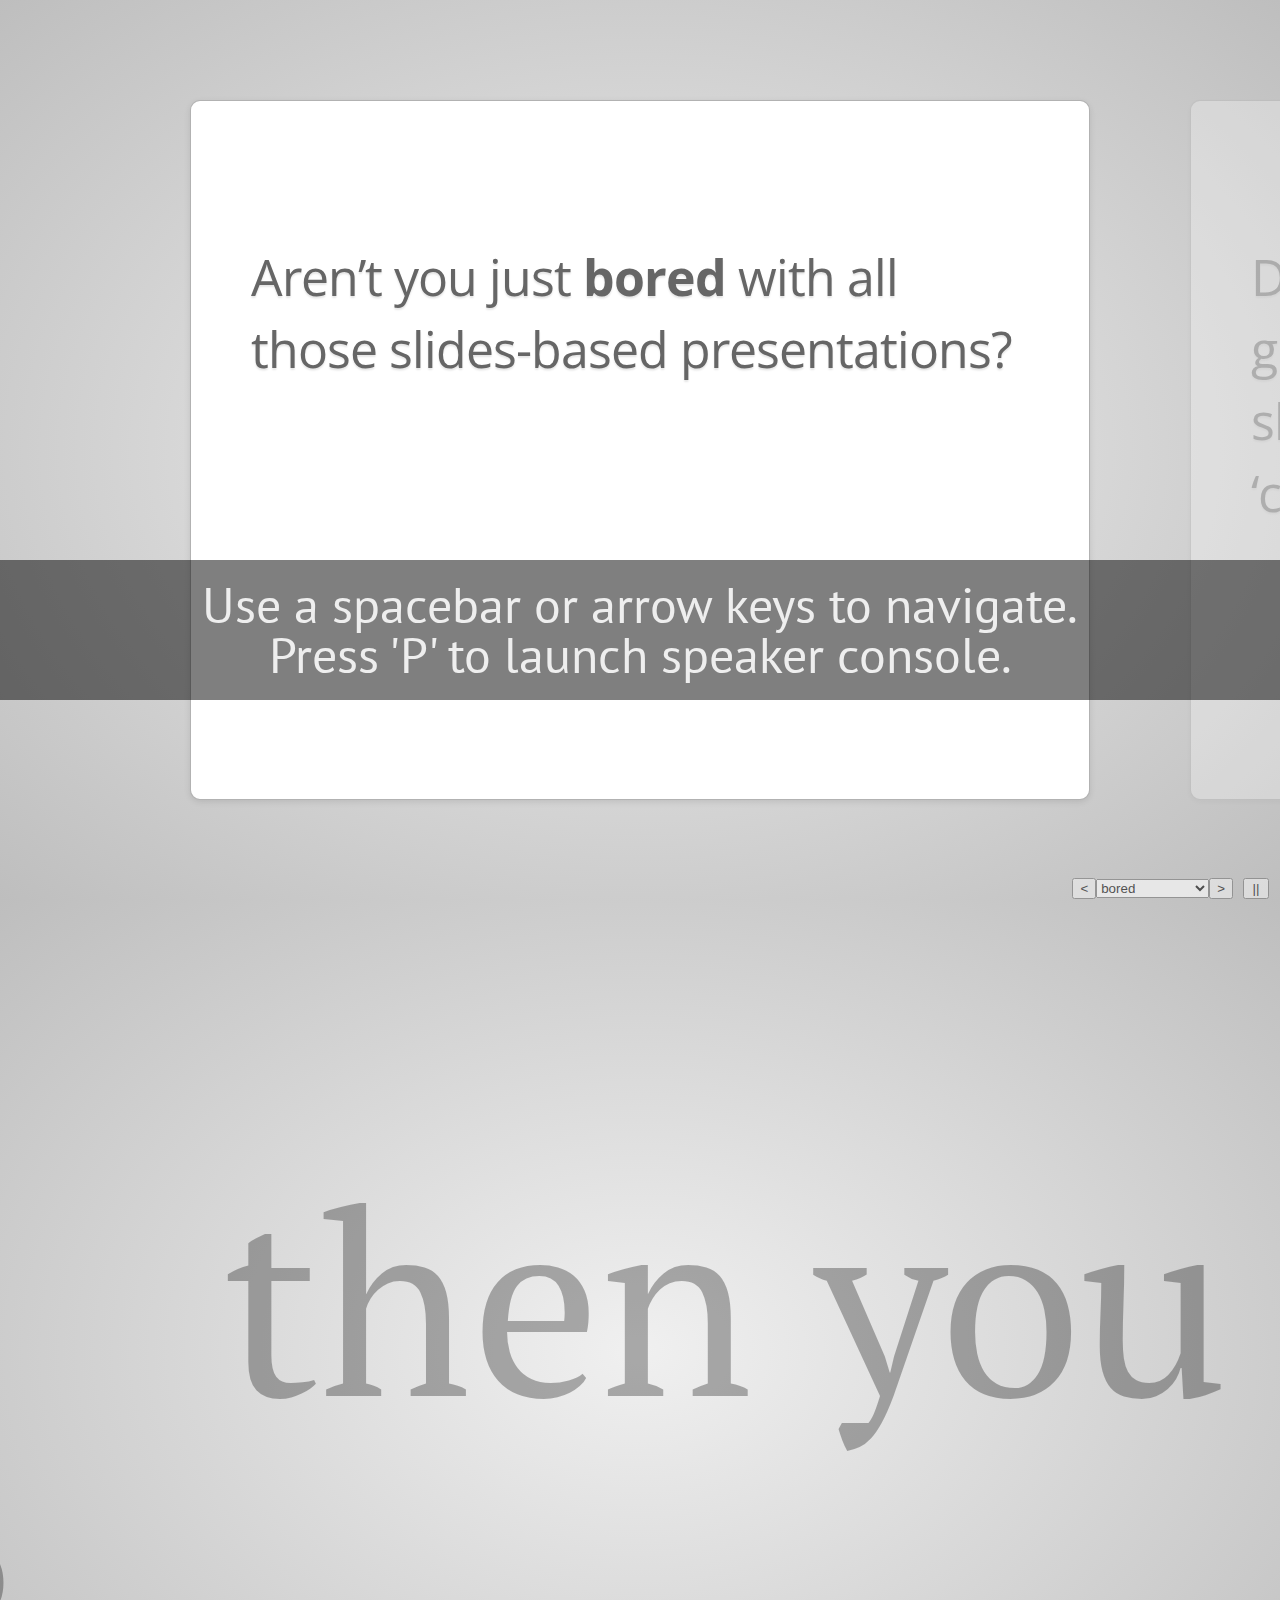
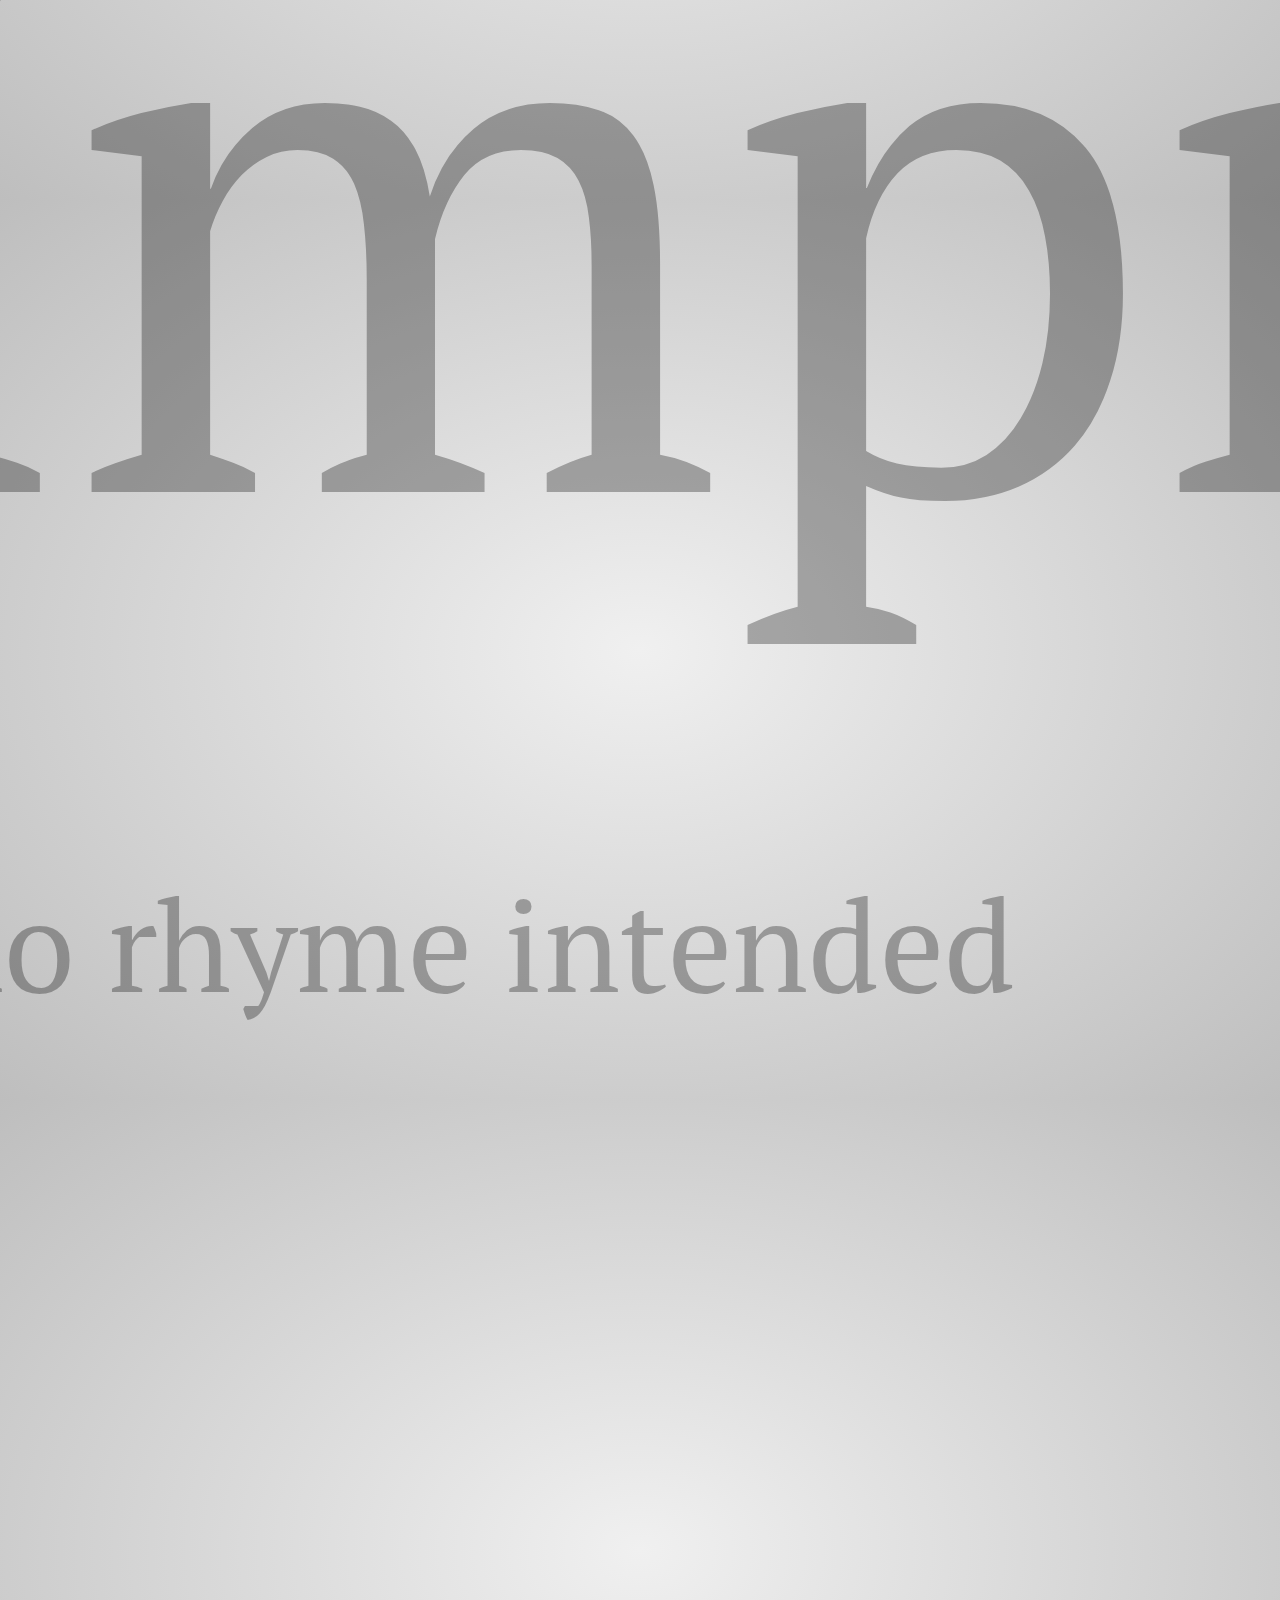
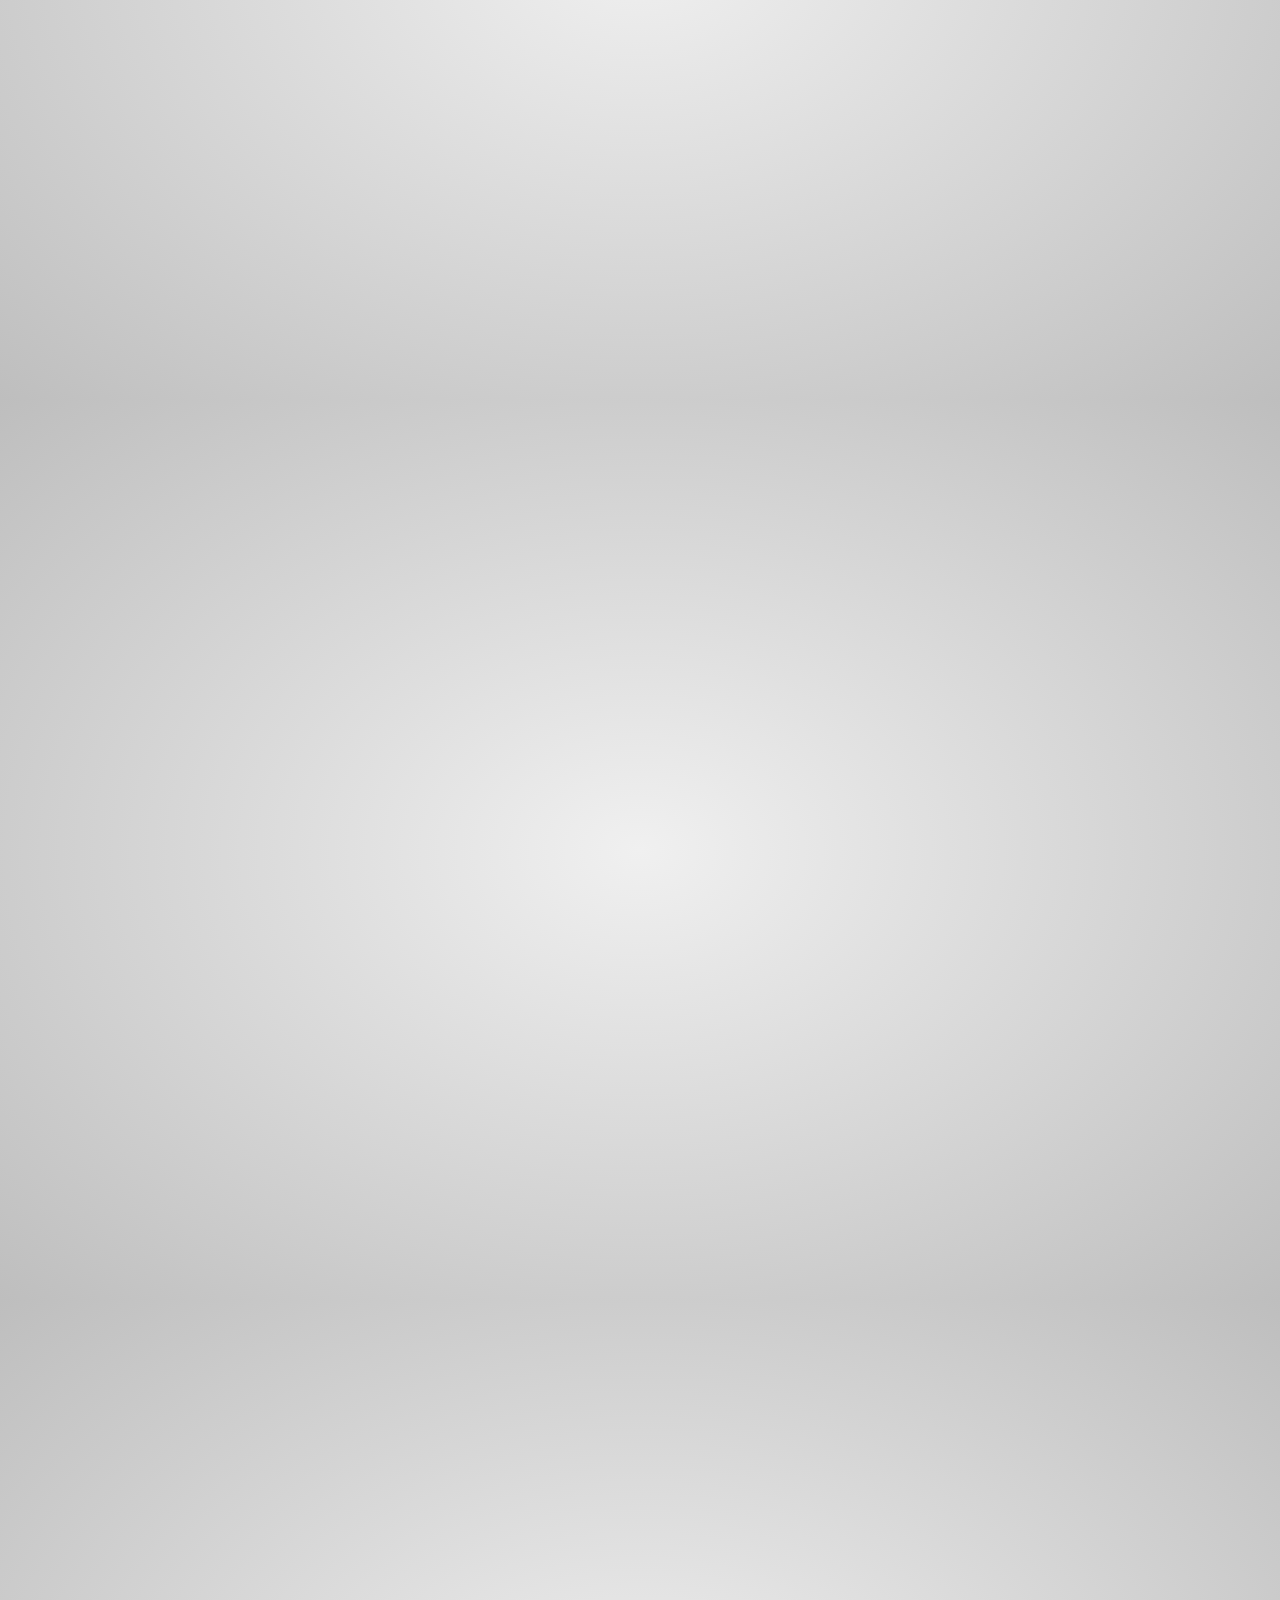
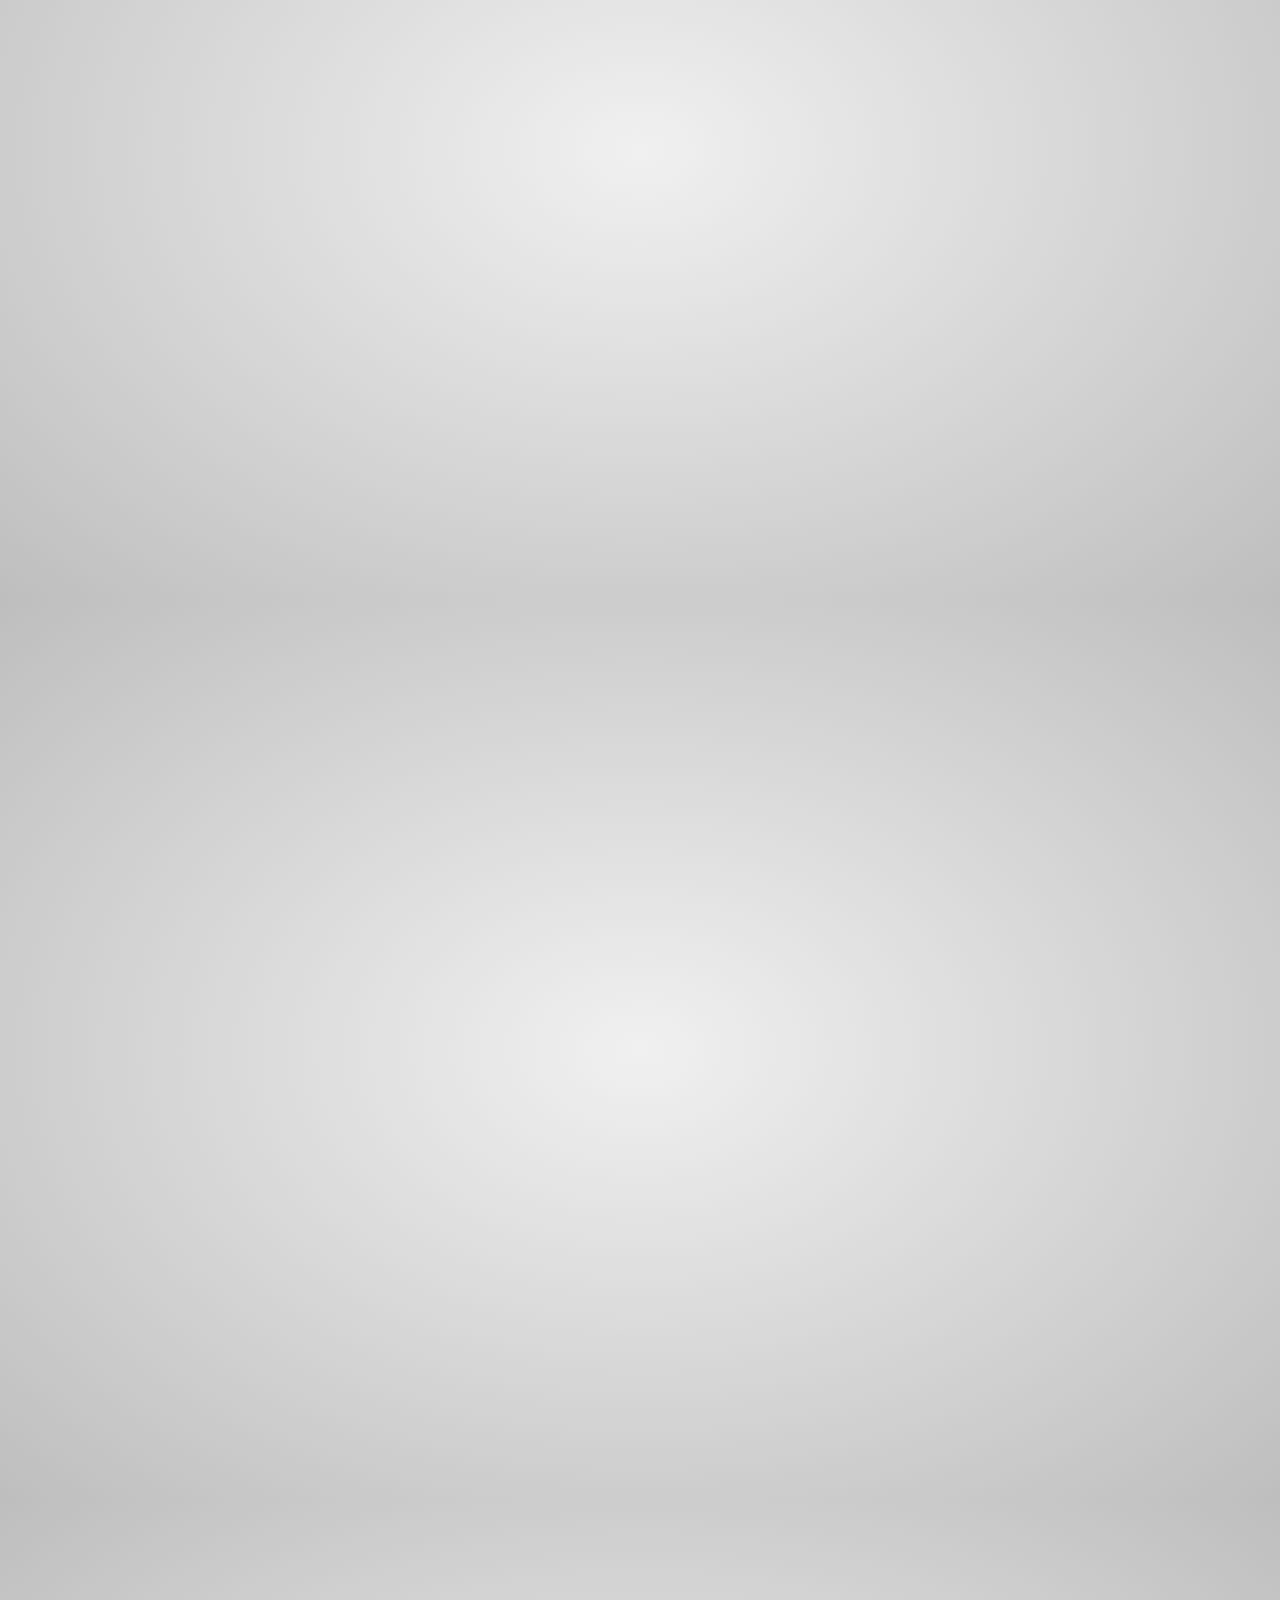
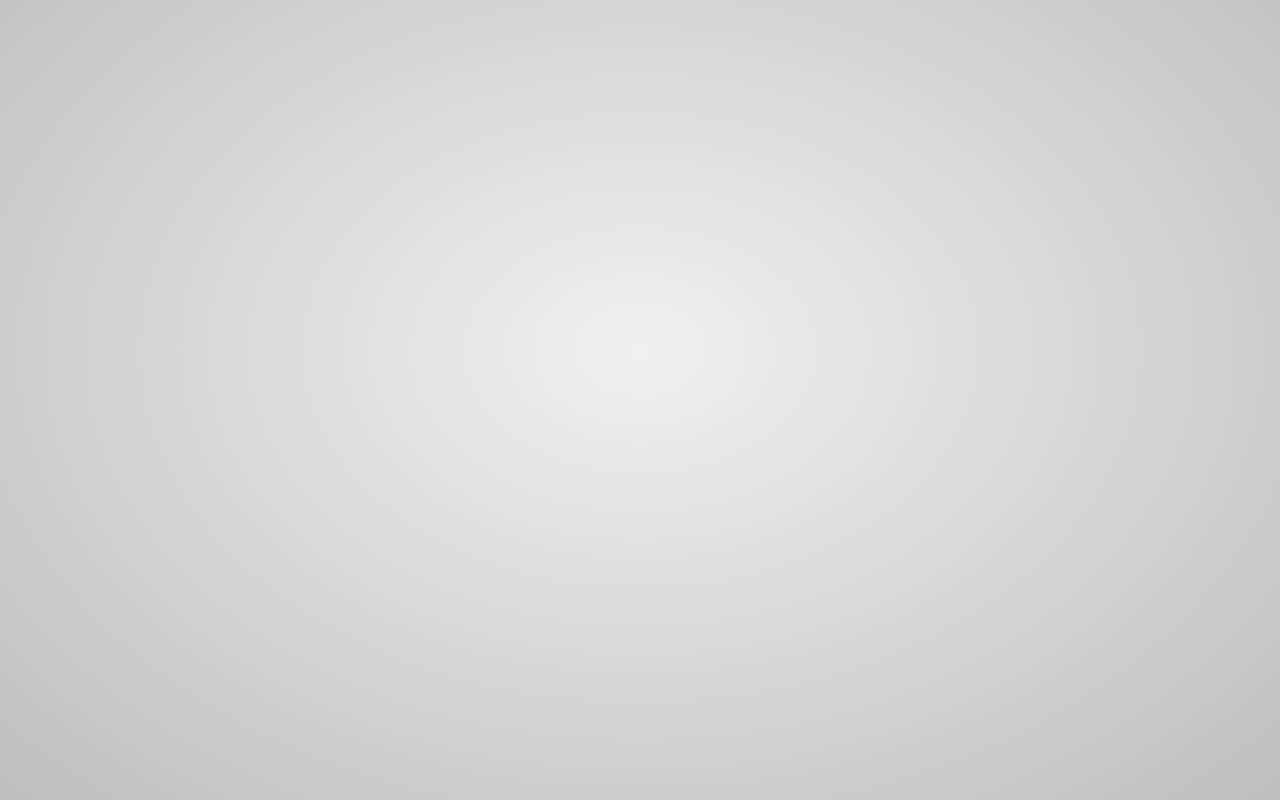
<file: index.html>
<!doctype html>

<!--

    Welcome to the light side of the source, young padawan.

    One step closer to learn something interesting you are...

                               ____                  
                            _.' :  `._               
                        .-.'`.  ;   .'`.-.           
               __      / : ___\ ;  /___ ; \      __  
             ,'_ ""=-.:__;".-.";: :".-.":__;.-="" _`,
             :' `.t""=-.. '<@.`;_  ',@:` ..-=""j.' `;
                  `:-.._J '-.-'L__ `-.-' L_..-;'     
                    "-.__ ;  .-"  "-.  : __.-"       
                        L ' /.======.\ ' J           
                         "-.   "__"   .-"            
                        __.l"-:_JL_;-";.__           
                     .-j/'.;  ;""""  / .'\"-.        
                   .' /:`. "-.:     .-" .';  `.      
                .-"  / ;  "-. "-..-" .-"  :    "-.   
             .+"-.  : :      "-.__.-"      ;-._   \  
             ; \  `.; ;                    : : "+. ; 
             :  ;   ; ;                    : ;  : \: 
             ;  :   ; :                    ;:   ;  : 
            : \  ;  :  ;                  : ;  /  :: 
            ;  ; :   ; :                  ;   :   ;: 
            :  :  ;  :  ;                : :  ;  : ; 
            ;\    :   ; :                ; ;     ; ; 
            : `."-;   :  ;              :  ;    /  ; 
             ;    -:   ; :              ;  : .-"   : 
             :\     \  :  ;            : \.-"      : 
              ;`.    \  ; :            ;.'_..-=  / ; 
              :  "-.  "-:  ;          :/."      .'  :
               \         \ :          ;/  __        :
                \       .-`.\        /t-""  ":-+.   :
                 `.  .-"    `l    __/ /`. :  ; ; \  ;
                   \   .-" .-"-.-"  .' .'j \  /   ;/ 
                    \ / .-"   /.     .'.' ;_:'    ;  
                     :-""-.`./-.'     /    `.___.'   
                           \ `t  ._  /               
                            "-.t-._:'                

-->

<!--
    
    So you'd like to know how to use impress.js?
    
    You've made the first, very important step - you're reading the source code.
    And that's how impress.js presentations are built - with HTML and CSS code.
    
    Believe me, you need quite decent HTML and CSS skills to be able to use impress.js effectively.
    More importantly, you need to be a designer. There are no default styles or layouts for impress.js presentations.
    
    You need to design and build it by hand.
    
    So...
    
    Would you still like to know how to use impress.js?
    
-->

<html lang="en">
<head>
    <meta charset="utf-8" />
    <meta name="viewport" content="width=1024" />
    <meta name="apple-mobile-web-app-capable" content="yes" />
    <title>impress.js | presentation tool based on the power of CSS3 transforms and transitions in modern browsers | by Bartek Szopka @bartaz</title>
    
    <meta name="description" content="impress.js is a presentation tool based on the power of CSS3 transforms and transitions in modern browsers and inspired by the idea behind prezi.com." />
    <meta name="author" content="Bartek Szopka" />

    <link href="http://fonts.googleapis.com/css?family=Open+Sans:regular,semibold,italic,italicsemibold|PT+Sans:400,700,400italic,700italic|PT+Serif:400,700,400italic,700italic" rel="stylesheet" />

    <!--
        
        Impress.js doesn't depend on any external stylesheets. It adds all of the styles it needs for the
        presentation to work.
        
        This style below contains styles only for demo presentation. Browse it to see how impress.js
        classes are used to style presentation steps, or how to apply fallback styles, but I don't want
        you to use them directly in your presentation.
        
        Be creative, build your own. We don't really want all impress.js presentations to look the same,
        do we?
        
        When creating your own presentation get rid of this file. Start from scratch, it's fun!
        
    -->
    <link href="css/impress-demo.css" rel="stylesheet" />
    
    <link rel="shortcut icon" href="favicon.png" />
    <link rel="apple-touch-icon" href="apple-touch-icon.png" />
</head>

<!--
    
    Body element is used by impress.js to set some useful class names, that will allow you to detect
    the support and state of the presentation in CSS or other scripts.
    
    First very useful class name is `impress-not-supported`. This class means, that browser doesn't
    support features required by impress.js, so you should apply some fallback styles in your CSS.
    It's not necessary to add it manually on this element. If the script detects that browser is not
    good enough it will add this class, but keeping it in HTML means that users without JavaScript
    will also get fallback styles.
    
    When impress.js script detects that browser supports all required features, this class name will
    be removed.
    
    The class name on body element also depends on currently active presentation step. More details about
    it can be found later, when `hint` element is being described.
    
-->
<body class="impress-not-supported">

<!--
    For example this fallback message is only visible when there is `impress-not-supported` class on body.
-->
<div class="fallback-message">
    <p>Your browser <b>doesn't support the features required</b> by impress.js, so you are presented with a simplified version of this presentation.</p>
    <p>For the best experience please use the latest <b>Chrome</b>, <b>Safari</b> or <b>Firefox</b> browser.</p>
</div>

<!--
    
    Now that's the core element used by impress.js.
    
    That's the wrapper for your presentation steps. In this element all the impress.js magic happens.
    It doesn't have to be a `<div>`. Only `id` is important here as that's how the script find it.
    
    You probably won't need it now, but there are some configuration options that can be set on this element.
    
    To change the duration of the transition between slides use `data-transition-duration="2000"` giving it
    a number of ms. It defaults to 1000 (1s).
    
    You can also control the perspective with `data-perspective="500"` giving it a number of pixels.
    It defaults to 1000. You can set it to 0 if you don't want any 3D effects.
    If you are willing to change this value make sure you understand how CSS perspective works:
    https://developer.mozilla.org/en/CSS/perspective
    
    But as I said, you won't need it for now, so don't worry - there are some simple but interesting things
    right around the corner of this tag ;)
    
    ----------
    Plugins: We set the default time for autoplay plugin to 6 seconds. Autoplay will automatically advance
    to next slide after a timeout expires.
    
-->
<div id="impress" data-autoplay="7">

    <!--
        
        Here is where interesting thing start to happen.
        
        Each step of the presentation should be an element inside the `#impress` with a class name
        of `step`. These step elements are positioned, rotated and scaled by impress.js, and
        the 'camera' shows them on each step of the presentation.
        
        Positioning information is passed through data attributes.
        
        In the example below we only specify x and y position of the step element with `data-x="-1000"`
        and `data-y="-1500"` attributes. This means that **the center** of the element (yes, the center)
        will be positioned in point x = -1000px and y = -1500px of the presentation 'canvas'.
        
        It will not be rotated or scaled.
        
        --------
        Plugins: For first slide, set the autoplay time to a custom 10 seconds.
        
    -->
    <div id="bored" class="step slide" data-x="-1000" data-y="-1500" data-autoplay="10">
        <q>Aren’t you just <b>bored</b> with all those slides-based presentations?</q>
    </div>

    <!--
        
        The `id` attribute of the step element is used to identify it in the URL, but it's optional.
        If it is not defined, it will get a default value of `step-N` where N is a number of slide.
        
        So in the example below it'll be `step-2`.
        
        The hash part of the url when this step is active will be `#/step-2`.
        
        You can also use `#step-2` in a link, to point directly to this particular step.
        
        Please note, that while `#/step-2` (with slash) would also work in a link it's not recommended.
        Using classic `id`-based links like `#step-2` makes these links usable also in fallback mode.
        
    -->
    <div class="step slide" data-x="0" data-y="-1500">
        <q>Don’t you think that presentations given <strong>in modern browsers</strong> shouldn’t <strong>copy the limits</strong> of ‘classic’ slide decks?</q>
    </div>

    <div class="step slide" data-x="1000" data-y="-1500">
        <q>Would you like to <strong>impress your audience</strong> with <strong>stunning visualization</strong> of your talk?</q>
    </div>

    <!--
        
        This is an example of step element being scaled.
        
        Again, we use a `data-` attribute, this time it's `data-scale="4"`, so it means that this
        element will be 4 times larger than the others.
        From presentation and transitions point of view it means, that it will have to be scaled
        down (4 times) to make it back to its correct size.
        
    -->
    <div id="title" class="step" data-x="0" data-y="0" data-scale="4">
        <span class="try">then you should try</span>
        <h1>impress.js<sup>*</sup></h1>
        <span class="footnote"><sup>*</sup> no rhyme intended</span>
    </div>

    <!--
        
        This element introduces rotation.
        
        Notation shouldn't be a surprise. We use `data-rotate="90"` attribute, meaning that this
        element should be rotated by 90 degrees clockwise.
        
    -->
    <div id="its" class="step" data-x="850" data-y="3000" data-rotate="90" data-scale="5">
        <p>It’s a <strong>presentation tool</strong> <br/>
        inspired by the idea behind <a href="http://prezi.com">prezi.com</a> <br/>
        and based on the <strong>power of CSS3 transforms and transitions</strong> in modern browsers.</p>
    </div>

    <div id="big" class="step" data-x="3500" data-y="2100" data-rotate="180" data-scale="6">
        <p>visualize your <b>big</b> <span class="thoughts">thoughts</span></p>
    </div>

    <!--
        
        And now it gets really exciting! We move into third dimension!
        
        Along with `data-x` and `data-y`, you can define the position on third (Z) axis, with
        `data-z`. In the example below we use `data-z="-3000"` meaning that element should be
        positioned far away from us (by 3000px).
        
    -->
    <div id="tiny" class="step" data-x="2825" data-y="2325" data-z="-3000" data-rotate="300" data-scale="1">
        <p>and <b>tiny</b> ideas</p>
    </div>

    <!--
        
        This step here doesn't introduce anything new when it comes to data attributes, but you
        should notice in the demo that some words of this text are being animated.
        It's a very basic CSS transition that is applied to the elements when this step element is
        reached.
        
        At the very beginning of the presentation all step elements are given the class of `future`.
        It means that they haven't been visited yet.
        
        When the presentation moves to given step `future` is changed to `present` class name.
        That's how animation on this step works - text moves when the step has `present` class.
        
        Finally when the step is left the `present` class is removed from the element and `past`
        class is added.
        
        So basically every step element has one of three classes: `future`, `present` and `past`.
        Only one current step has the `present` class.
        
        Note: data-x/y/z attributes, if not defined, by default will inherit the value of the 
        previous step. So to get back to 0 on the z-axis, we must set it to 0.
        See src/plugins/rel/README.md for more information.
        
    -->
    <div id="ing" class="step" data-x="3500" data-y="-850" data-z="0" data-rotate="270" data-scale="6">
        <p>by <b class="positioning">positioning</b>, <b class="rotating">rotating</b> and <b class="scaling">scaling</b> them on an infinite canvas</p>
    </div>

    <div id="imagination" class="step" data-x="6700" data-y="-300" data-scale="6">
        <p>the only <b>limit</b> is your <b class="imagination">imagination</b></p>
    </div>

    <div id="source" class="step" data-x="6300" data-y="2000" data-rotate="20" data-scale="4">
        <p>want to know more?</p>
        <q><a href="http://github.com/henrikingo/impress.js">use the source</a>, Luke!</q>
    </div>

    <div id="one-more-thing" class="step" data-x="6000" data-y="4000" data-scale="2">
        <p>one more thing...</p>
    </div>

    <!--
        
        And the last one shows full power and flexibility of impress.js.
        
        You can not only position element in 3D, but also rotate it around any axis.
        So this one here will get rotated by -40 degrees (40 degrees anticlockwise) around X axis and
        10 degrees (clockwise) around Y axis.
        
        You can of course rotate it around Z axis with `data-rotate-z` - it has exactly the same effect
        as `data-rotate` (these two are basically aliases).
        
    -->
    <div id="its-in-3d" class="step" data-x="6200" data-y="4300" data-z="-100" data-rotate-x="-40" data-rotate-y="10" data-scale="2">
        <p><span class="have">have</span> <span class="you">you</span> <span class="noticed">noticed</span> <span class="its">it’s</span> <span class="in">in</span> <b>3D<sup>*</sup></b>?</p>
        <span class="footnote">* beat that, prezi ;)</span>
    </div>

    <!--
        
        So to summarize of all the possible attributes used to position presentation steps, we have:
        
        * `data-x`, `data-y`, `data-z` - they define the position of **the center** of step element on
            the canvas in pixels; their default value is 0;
        * `data-rotate-x`, `data-rotate-y`, 'data-rotate-z`, `data-rotate` - they define the rotation of
            the element around given axis in degrees; their default value is 0; `data-rotate` and `data-rotate-z`
            are exactly the same;
        * `data-scale` - defines the scale of step element; default value is 1
        
        These values are used by impress.js in CSS transformation functions, so for more information consult
        CSS transfrom docs: https://developer.mozilla.org/en/CSS/transform
        
    -->
    <div id="overview" class="step" data-x="3000" data-y="1500" data-z="0" data-scale="10">
    </div>

</div>

<!--
    This is a UI plugin. You can read more about plugins in src/plugins/README.md.
    For now, I'll just tell you that this adds some graphical controls to navigate the
    presentation. In the CSS file you can style them as you want. We've put them bottom right.
-->
<div id="impress-toolbar"></div>

<!--
    
    Hint is not related to impress.js in any way.
    
    But it can show you how to use impress.js features in creative way.
    
    When the presentation step is shown (selected) its element gets the class of "active" and the body element
    gets the class based on active step id `impress-on-ID` (where ID is the step's id)... It may not be
    so clear because of all these "ids" in previous sentence, so for example when the first step (the one with
    the id of `bored`) is active, body element gets a class of `impress-on-bored`.
    
    This class is used by this hint below. Check CSS file to see how it's shown with delayed CSS animation when
    the first step of presentation is visible for a couple of seconds.
    
    ...
    
    And when it comes to this piece of JavaScript below ... kids, don't do this at home ;)
    It's just a quick and dirty workaround to get different hint text for touch devices.
    In a real world it should be at least placed in separate JS file ... and the touch content should be
    probably just hidden somewhere in HTML - not hard-coded in the script.
    
    Just sayin' ;)
    
-->
<div class="hint">
    <p>Use a spacebar or arrow keys to navigate. <br/>
       Press 'P' to launch speaker console.</p>
</div>
<script>
if ("ontouchstart" in document.documentElement) { 
    document.querySelector(".hint").innerHTML = "<p>Swipe left or right to navigate</p>";
}
</script>

<!-- Extra modules
     impressConsole.js addon provides a cool speaker console for navigation, preview and speaker notes.
     If you're curious about details, these are initialized in src/plugins/extras/extras.js -->
<script type="text/javascript" src="extras/impress-console/js/impressConsole.js"></script>
<script type="text/javascript">
  // For impressConsole, we unfortunately must also set the path to a mandatory css file
  // which is relative to this html file.
  // See https://github.com/regebro/impress-console/issues/19
  var impressConsoleCss = 'extras/impress-console/css/impressConsole.css';
</script>



<!--
    
    Last, but not least.
    
    To make all described above really work, you need to include impress.js in the page.
    I strongly encourage to minify it first.
    
    In here I just include full source of the script to make it more readable.
    
    You also need to call a `impress().init()` function to initialize impress.js presentation.
    And you should do it in the end of your document. Not only because it's a good practice, but also
    because it should be done when the whole document is ready.
    Of course you can wrap it in any kind of "DOM ready" event, but I was too lazy to do so ;)
    
-->
<script src="js/impress.js"></script>
<script>impress().init();</script>

<!--
    
    The `impress()` function also gives you access to the API that controls the presentation.
    
    Just store the result of the call:
    
        var api = impress();
    
    and you will get three functions you can call:
    
        `api.init()` - initializes the presentation,
        `api.next()` - moves to next step of the presentation,
        `api.prev()` - moves to previous step of the presentation,
        `api.goto( stepIndex | stepElementId | stepElement, [duration] )` - moves the presentation to the step given by its index number
                id or the DOM element; second parameter can be used to define duration of the transition in ms,
                but it's optional - if not provided default transition duration for the presentation will be used.
    
    You can also simply call `impress()` again to get the API, so `impress().next()` is also allowed.
    Don't worry, it wont initialize the presentation again.
    
    For some example uses of this API check the last part of the source of impress.js where the API
    is used in event handlers.
    
-->

</body>
</html>

<!--
    
    Now you know more or less everything you need to build your first impress.js presentation, but before
    you start...
    
    Oh, you've already cloned the code from GitHub?
    
    You have it open in text editor?
    
    Stop right there!
    
    That's not how you create awesome presentations. This is only a code. Implementation of the idea that
    first needs to grow in your mind.
    
    So if you want to build great presentation take a pencil and piece of paper. And turn off the computer.
    
    Sketch, draw and write. Brainstorm your ideas on a paper. Try to build a mind-map of what you'd like
    to present. It will get you closer and closer to the layout you'll build later with impress.js.
    
    Get back to the code only when you have your presentation ready on a paper. It doesn't make sense to do
    it earlier, because you'll only waste your time fighting with positioning of useless points.
    
    If you think I'm crazy, please put your hands on a book called "Presentation Zen". It's all about 
    creating awesome and engaging presentations.
    
    Think about it. 'Cause impress.js may not help you, if you have nothing interesting to say.
    
-->

<!--
    
    Are you still reading this?
    
    For real?
    
    I'm impressed! Feel free to let me know that you got that far (I'm @bartaz on Twitter), 'cause I'd like
    to congratulate you personally :)
    
    But you don't have to do it now. Take my advice and take some time off. Make yourself a cup of coffee, tea,
    or anything you like to drink. And raise a glass for me ;)
    
    Cheers!
    
-->
</file>
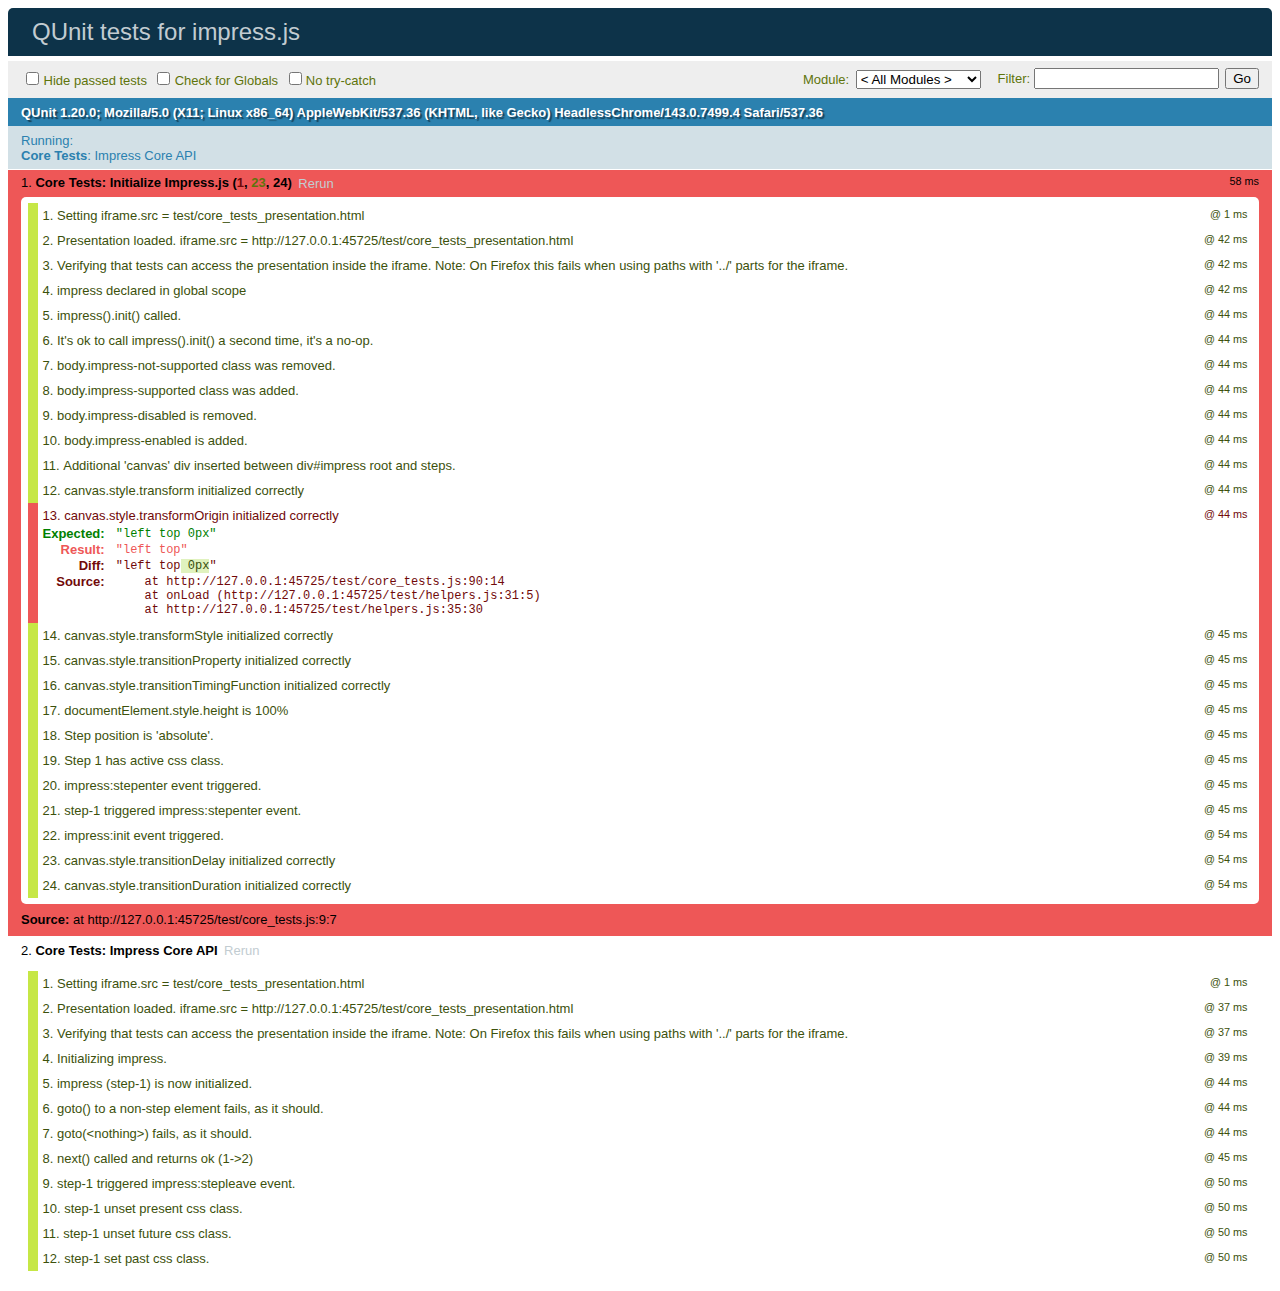
<file: qunit_test_runner.html>
<!DOCTYPE html>
  <!--
  Copyright 2016 Henrik Ingo (@henrikingo)
  Released under the MIT license. See LICENSE file.
  -->
<html>
<head>
  <meta charset="utf-8">
  <title>QUnit tests for impress.js</title>
  <link rel="stylesheet" href="test/qunit/qunit.css">
</head>
<body>
  <div id="qunit"></div>

  <div id="qunit-fixture"></div>

  <script src="test/qunit/qunit.js"></script>
  <!-- The QUnit tests. -->
  <script src="test/helpers.js"></script>
  <!-- Core tests -->
  <script src="test/core_tests.js"></script>
  <!-- Plugins -->
  <script src="src/plugins/navigation/navigation_tests.js"></script>

</body>
</html>
</file>
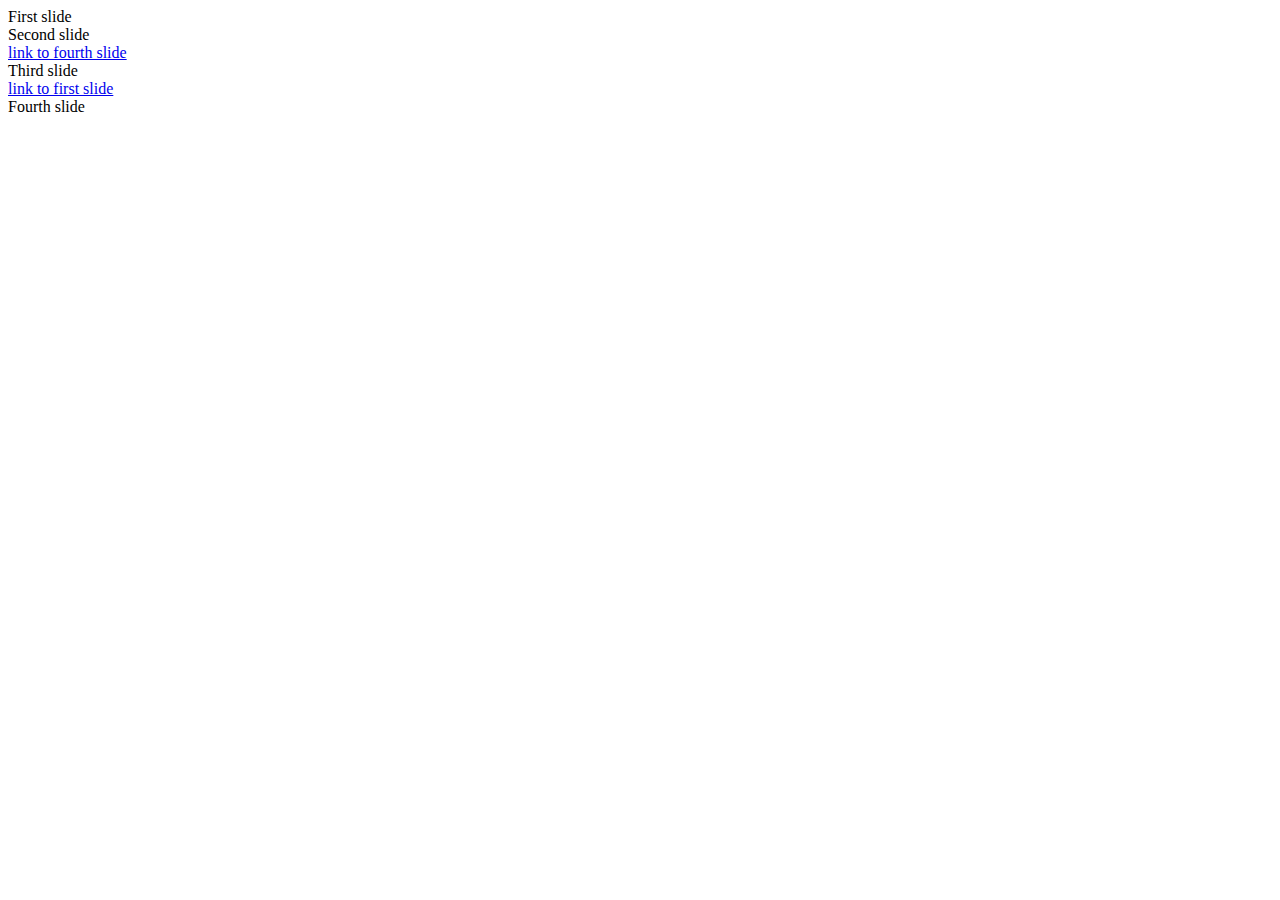
<file: test/core_tests_presentation.html>
<!DOCTYPE html>
  <!--
  Copyright 2016 Henrik Ingo (@henrikingo)
  Released under the MIT license. See LICENSE file.
  -->
<html>
<head>
  <meta charset="utf-8">
  <title>The presentation steps used in an iframe in core_tests.js</title>
</head>
<!-- id is used by syn -->
<body class="impress-not-supported" id="bodyid">
  <div id="impress">
    <div class="step" data-x="-1000" data-y="0">First slide</div>
    <div class="step" data-x="-800" data-y="0">Second slide <br /><a href="#fourth" id="linktofourth">link to fourth slide</a></div>
    <div class="step" data-x="-600" data-y="0">Third slide<br /><a href="#step-1" id="linktofirst">link to first slide</a></div>
    <div class="step" id="fourth" data-x="-400" data-y="0">Fourth slide</div>
  </div>
  <script src="../js/impress.js"></script>
  <!-- This is a copy of dist/syn.js from bower install syn. (The one in npm install doesn't work in a browser.) -->
  <!-- See http://bitovi.com/blog/2010/07/syn-a-standalone-synthetic-event-library.html for simple usage guide. -->
  <script src="syn/syn.js"></script>
</body>
</html>
</file>
<file: css/impress-demo.css>
/*
    So you like the style of impress.js demo?
    Or maybe you are just curious how it was done?

    You couldn't find a better place to find out!

    Welcome to the stylesheet impress.js demo presentation.

    Please remember that it is not meant to be a part of impress.js and is
    not required by impress.js.
    I expect that anyone creating a presentation for impress.js would create
    their own set of styles.

    But feel free to read through it and learn how to get the most of what
    impress.js provides.

    And let me be your guide.

    Shall we begin?
*/


/*
    We start with a good ol' reset.
    That's the one by Eric Meyer http://meyerweb.com/eric/tools/css/reset/

    You can probably argue if it is needed here, or not, but for sure it
    doesn't do any harm and gives us a fresh start.
*/

html, body, div, span, applet, object, iframe,
h1, h2, h3, h4, h5, h6, p, blockquote, pre,
a, abbr, acronym, address, big, cite, code,
del, dfn, em, img, ins, kbd, q, s, samp,
small, strike, strong, sub, sup, tt, var,
b, u, i, center,
dl, dt, dd, ol, ul, li,
fieldset, form, label, legend,
table, caption, tbody, tfoot, thead, tr, th, td,
article, aside, canvas, details, embed,
figure, figcaption, footer, header, hgroup,
menu, nav, output, ruby, section, summary,
time, mark, audio, video {
    margin: 0;
    padding: 0;
    border: 0;
    font-size: 100%;
    font: inherit;
    vertical-align: baseline;
}

/* HTML5 display-role reset for older browsers */
article, aside, details, figcaption, figure,
footer, header, hgroup, menu, nav, section {
    display: block;
}
body {
    line-height: 1;
}
ol, ul {
    list-style: none;
}
blockquote, q {
    quotes: none;
}
blockquote:before, blockquote:after,
q:before, q:after {
    content: '';
    content: none;
}

table {
    border-collapse: collapse;
    border-spacing: 0;
}

/*
    Now here is when interesting things start to appear.

    We set up <body> styles with default font and nice gradient in the background.
    And yes, there is a lot of repetition there because of -prefixes but we don't
    want to leave anybody behind.
*/
body {
    font-family: 'PT Sans', sans-serif;
    min-height: 740px;

    background: rgb(215, 215, 215);
    background: -webkit-gradient(radial, 50% 50%, 0, 50% 50%, 500, from(rgb(240, 240, 240)), to(rgb(190, 190, 190)));
    background: -webkit-radial-gradient(rgb(240, 240, 240), rgb(190, 190, 190));
    background:    -moz-radial-gradient(rgb(240, 240, 240), rgb(190, 190, 190));
    background:     -ms-radial-gradient(rgb(240, 240, 240), rgb(190, 190, 190));
    background:      -o-radial-gradient(rgb(240, 240, 240), rgb(190, 190, 190));
    background:         radial-gradient(rgb(240, 240, 240), rgb(190, 190, 190));
}

/*
    Now let's bring some text styles back ...
*/
b, strong { font-weight: bold }
i, em { font-style: italic }

/*
    ... and give links a nice look.
*/
a {
    color: inherit;
    text-decoration: none;
    padding: 0 0.1em;
    background: rgba(255,255,255,0.5);
    text-shadow: -1px -1px 2px rgba(100,100,100,0.9);
    border-radius: 0.2em;

    -webkit-transition: 0.5s;
    -moz-transition:    0.5s;
    -ms-transition:     0.5s;
    -o-transition:      0.5s;
    transition:         0.5s;
}

a:hover,
a:focus {
    background: rgba(255,255,255,1);
    text-shadow: -1px -1px 2px rgba(100,100,100,0.5);
}

/*
    Because the main point behind the impress.js demo is to demo impress.js
    we display a fallback message for users with browsers that don't support
    all the features required by it.

    All of the content will be still fully accessible for them, but I want
    them to know that they are missing something - that's what the demo is
    about, isn't it?

    And then we hide the message, when support is detected in the browser.
*/

.fallback-message {
    font-family: sans-serif;
    line-height: 1.3;

    width: 780px;
    padding: 10px 10px 0;
    margin: 20px auto;

    border: 1px solid #E4C652;
    border-radius: 10px;
    background: #EEDC94;
}

.fallback-message p {
    margin-bottom: 10px;
}

.impress-supported .fallback-message {
    display: none;
}

/*
    Now let's style the presentation steps.

    We start with basics to make sure it displays correctly in everywhere ...
*/

.step {
    position: relative;
    width: 900px;
    padding: 40px;
    margin: 20px auto;

    -webkit-box-sizing: border-box;
    -moz-box-sizing:    border-box;
    -ms-box-sizing:     border-box;
    -o-box-sizing:      border-box;
    box-sizing:         border-box;

    font-family: 'PT Serif', georgia, serif;
    font-size: 48px;
    line-height: 1.5;
}

/*
    ... and we enhance the styles for impress.js.

    Basically we remove the margin and make inactive steps a little bit transparent.
*/
.impress-enabled .step {
    margin: 0;
    opacity: 0.3;

    -webkit-transition: opacity 1s;
    -moz-transition:    opacity 1s;
    -ms-transition:     opacity 1s;
    -o-transition:      opacity 1s;
    transition:         opacity 1s;
}

.impress-enabled .step.active { opacity: 1 }

/*
    These 'slide' step styles were heavily inspired by HTML5 Slides:
    http://html5slides.googlecode.com/svn/trunk/styles.css

    ;)

    They cover everything what you see on first three steps of the demo.
*/
.slide {
    display: block;

    width: 900px;
    height: 700px;
    padding: 40px 60px;

    background-color: white;
    border: 1px solid rgba(0, 0, 0, .3);
    border-radius: 10px;
    box-shadow: 0 2px 6px rgba(0, 0, 0, .1);

    color: rgb(102, 102, 102);
    text-shadow: 0 2px 2px rgba(0, 0, 0, .1);

    font-family: 'Open Sans', Arial, sans-serif;
    font-size: 30px;
    line-height: 36px;
    letter-spacing: -1px;
}

.slide q {
    display: block;
    font-size: 50px;
    line-height: 72px;

    margin-top: 100px;
}

.slide q strong {
    white-space: nowrap;
}

/*
    And now we start to style each step separately.

    I agree that this may be not the most efficient, object-oriented and
    scalable way of styling, but most of steps have quite a custom look
    and typography tricks here and there, so they had to be styled separately.

    First is the title step with a big <h1> (no room for padding) and some
    3D positioning along Z axis.
*/

#title {
    padding: 0;
}

#title .try {
    font-size: 64px;
    position: absolute;
    top: -0.5em;
    left: 1.5em;

    -webkit-transform: translateZ(20px);
    -moz-transform:    translateZ(20px);
    -ms-transform:     translateZ(20px);
    -o-transform:      translateZ(20px);
    transform:         translateZ(20px);
}

#title h1 {
    font-size: 190px;

    -webkit-transform: translateZ(50px);
    -moz-transform:    translateZ(50px);
    -ms-transform:     translateZ(50px);
    -o-transform:      translateZ(50px);
    transform:         translateZ(50px);
}

#title .footnote {
    font-size: 32px;
}

/*
    Second step is nothing special, just a text with a link, so it doesn't need
    any special styling.

    Let's move to 'big thoughts' with centered text and custom font sizes.
*/
#big {
    width: 600px;
    text-align: center;
    font-size: 60px;
    line-height: 1;
}

#big b {
    display: block;
    font-size: 250px;
    line-height: 250px;
}

#big .thoughts {
    font-size: 90px;
    line-height: 150px;
}

/*
    'Tiny ideas' just need some tiny styling.
*/
#tiny {
    width: 500px;
    text-align: center;
}

/*
    This step has some animated text ...
*/
#ing { width: 500px }

/*
    ... so we define display to `inline-block` to enable transforms and
    transition duration to 0.5s ...
*/
#ing b {
    display: inline-block;
    -webkit-transition: 0.5s;
    -moz-transition:    0.5s;
    -ms-transition:     0.5s;
    -o-transition:      0.5s;
    transition:         0.5s;
}

/*
    ... and we want 'positioning` word to move up a bit when the step gets
    `present` class ...
*/
#ing.present .positioning {
    -webkit-transform: translateY(-10px);
    -moz-transform:    translateY(-10px);
    -ms-transform:     translateY(-10px);
    -o-transform:      translateY(-10px);
    transform:         translateY(-10px);
}

/*
    ... 'rotating' to rotate a quarter of a second later ...
*/
#ing.present .rotating {
    -webkit-transform: rotate(-10deg);
    -moz-transform:    rotate(-10deg);
    -ms-transform:     rotate(-10deg);
    -o-transform:      rotate(-10deg);
    transform:         rotate(-10deg);

    -webkit-transition-delay: 0.25s;
    -moz-transition-delay:    0.25s;
    -ms-transition-delay:     0.25s;
    -o-transition-delay:      0.25s;
    transition-delay:         0.25s;
}

/*
    ... and 'scaling' to scale down after another quarter of a second.
*/
#ing.present .scaling {
    -webkit-transform: scale(0.7);
    -moz-transform:    scale(0.7);
    -ms-transform:     scale(0.7);
    -o-transform:      scale(0.7);
    transform:         scale(0.7);

    -webkit-transition-delay: 0.5s;
    -moz-transition-delay:    0.5s;
    -ms-transition-delay:     0.5s;
    -o-transition-delay:      0.5s;
    transition-delay:         0.5s;
}

/*
    The 'imagination' step is again some boring font-sizing.
*/

#imagination {
    width: 600px;
}

#imagination .imagination {
    font-size: 78px;
}

/*
    There is nothing really special about 'use the source, Luke' step, too,
    except maybe of the Yoda background.

    As you can see below I've 'hard-coded' it in data URL.
    That's not the best way to serve images, but because that's just this one
    I decided it will be OK to have it this way.

    Just make sure you don't blindly copy this approach.
*/
#source {
    width: 700px;
    padding-bottom: 300px;

    /* Yoda Icon :: Pixel Art from Star Wars http://www.pixeljoint.com/pixelart/1423.htm */
    background-image: url([data-uri]);
    background-position: bottom right;
    background-repeat: no-repeat;
}

#source q {
    font-size: 60px;
}

/*
    And the "it's in 3D" step again brings some 3D typography - just for fun.

    Because we want to position <span> elements in 3D we set transform-style to
    `preserve-3d` on the paragraph.
    It is not needed by webkit browsers, but it is in Firefox. It's hard to say
    which behaviour is correct as 3D transforms spec is not very clear about it.
*/
#its-in-3d p {
    -webkit-transform-style: preserve-3d;
    -moz-transform-style:    preserve-3d; /* Y U need this Firefox?! */
    -ms-transform-style:     preserve-3d;
    -o-transform-style:      preserve-3d;
    transform-style:         preserve-3d;
}

/*
    Below we position each word separately along Z axis and we want it to transition
    to default position in 0.5s when the step gets `present` class.

    Quite a simple idea, but lot's of styles and prefixes.
*/
#its-in-3d span,
#its-in-3d b {
    display: inline-block;
    -webkit-transform: translateZ(40px);
    -moz-transform:    translateZ(40px);
    -ms-transform:     translateZ(40px);
    -o-transform:      translateZ(40px);
     transform:        translateZ(40px);

    -webkit-transition: 0.5s;
    -moz-transition:    0.5s;
    -ms-transition:     0.5s;
    -o-transition:      0.5s;
    transition:         0.5s;
}

#its-in-3d .have {
    -webkit-transform: translateZ(-40px);
    -moz-transform:    translateZ(-40px);
    -ms-transform:     translateZ(-40px);
    -o-transform:      translateZ(-40px);
    transform:         translateZ(-40px);
}

#its-in-3d .you {
    -webkit-transform: translateZ(20px);
    -moz-transform:    translateZ(20px);
    -ms-transform:     translateZ(20px);
    -o-transform:      translateZ(20px);
    transform:         translateZ(20px);
}

#its-in-3d .noticed {
    -webkit-transform: translateZ(-40px);
    -moz-transform:    translateZ(-40px);
    -ms-transform:     translateZ(-40px);
    -o-transform:      translateZ(-40px);
    transform:         translateZ(-40px);
}

#its-in-3d .its {
    -webkit-transform: translateZ(60px);
    -moz-transform:    translateZ(60px);
    -ms-transform:     translateZ(60px);
    -o-transform:      translateZ(60px);
    transform:         translateZ(60px);
}

#its-in-3d .in {
    -webkit-transform: translateZ(-10px);
    -moz-transform:    translateZ(-10px);
    -ms-transform:     translateZ(-10px);
    -o-transform:      translateZ(-10px);
    transform:         translateZ(-10px);
}

#its-in-3d .footnote {
    font-size: 32px;

    -webkit-transform: translateZ(-10px);
    -moz-transform:    translateZ(-10px);
    -ms-transform:     translateZ(-10px);
    -o-transform:      translateZ(-10px);
    transform:         translateZ(-10px);
}

#its-in-3d.present span,
#its-in-3d.present b {
    -webkit-transform: translateZ(0px);
    -moz-transform:    translateZ(0px);
    -ms-transform:     translateZ(0px);
    -o-transform:      translateZ(0px);
    transform:         translateZ(0px);
}

/*
    The last step is an overview.
    There is no content in it, so we make sure it's not visible because we want
    to be able to click on other steps.

*/
#overview { display: none }

/*
    We also make other steps visible and give them a pointer cursor using the
    `impress-on-` class.
*/
.impress-on-overview .step {
    opacity: 1;
    cursor: pointer;
}

/*
    This version of impress.js supports plugins, and in particular, a UI toolbar
    plugin that allows easy navigation between steps and autoplay.
*/
.impress-enabled div#impress-toolbar {
    position: fixed;
    right: 1px;
    bottom: 1px;
    opacity: 0.6;
}
.impress-enabled div#impress-toolbar > span {
    margin-right: 10px;
}

/*
    With help from the mouse-timeout plugin, we can hide the toolbar and
    have it show only when you move/click/touch the mouse.
*/
body.impress-mouse-timeout div#impress-toolbar {
    display: none;
}

/*
    In fact, we can hide the mouse cursor itself too, when mouse isn't used.
*/
body.impress-mouse-timeout {
    cursor: none;
}


/*
    Now, when we have all the steps styled let's give users a hint how to navigate
    around the presentation.

    The best way to do this would be to use JavaScript, show a delayed hint for a
    first time users, then hide it and store a status in cookie or localStorage...

    But I wanted to have some CSS fun and avoid additional scripting...

    Let me explain it first, so maybe the transition magic will be more readable
    when you read the code.

    First of all I wanted the hint to appear only when user is idle for a while.
    You can't detect the 'idle' state in CSS, but I delayed a appearing of the
    hint by 5s using transition-delay.

    You also can't detect in CSS if the user is a first-time visitor, so I had to
    make an assumption that I'll only show the hint on the first step. And when
    the step is changed hide the hint, because I can assume that user already
    knows how to navigate.

    To summarize it - hint is shown when the user is on the first step for longer
    than 5 seconds.

    The other problem I had was caused by the fact that I wanted the hint to fade
    in and out. It can be easily achieved by transitioning the opacity property.
    But that also meant that the hint was always on the screen, even if totally
    transparent. It covered part of the screen and you couldn't correctly clicked
    through it.
    Unfortunately you cannot transition between display `block` and `none` in pure
    CSS, so I needed a way to not only fade out the hint but also move it out of
    the screen.

    I solved this problem by positioning the hint below the bottom of the screen
    with CSS transform and moving it up to show it. But I also didn't want this move
    to be visible. I wanted the hint only to fade in and out visually, so I delayed
    the fade in transition, so it starts when the hint is already in its correct
    position on the screen.

    I know, it sounds complicated ... maybe it would be easier with the code?
*/

.hint {
    /*
        We hide the hint until presentation is started and from browsers not supporting
        impress.js, as they will have a linear scrollable view ...
    */
    display: none;

    /*
        ... and give it some fixed position and nice styles.
    */
    position: fixed;
    left: 0;
    right: 0;
    bottom: 200px;

    background: rgba(0,0,0,0.5);
    color: #EEE;
    text-align: center;

    font-size: 50px;
    padding: 20px;

    z-index: 100;

    /*
        By default we don't want the hint to be visible, so we make it transparent ...
    */
    opacity: 0;

    /*
        ... and position it below the bottom of the screen (relative to it's fixed position)
    */
    -webkit-transform: translateY(400px);
    -moz-transform:    translateY(400px);
    -ms-transform:     translateY(400px);
    -o-transform:      translateY(400px);
    transform:         translateY(400px);

    /*
        Now let's imagine that the hint is visible and we want to fade it out and move out
        of the screen.

        So we define the transition on the opacity property with 1s duration and another
        transition on transform property delayed by 1s so it will happen after the fade out
        on opacity finished.

        This way user will not see the hint moving down.
    */
    -webkit-transition: opacity 1s, -webkit-transform 0.5s 1s;
    -moz-transition:    opacity 1s,    -moz-transform 0.5s 1s;
    -ms-transition:     opacity 1s,     -ms-transform 0.5s 1s;
    -o-transition:      opacity 1s,      -o-transform 0.5s 1s;
    transition:         opacity 1s,         transform 0.5s 1s;
}

/*
    Now we 'enable' the hint when presentation is initialized ...
*/
.impress-enabled .hint { display: block }

/*
    ... and we will show it when the first step (with id 'bored') is active.
*/
.impress-on-bored .hint {
    /*
        We remove the transparency and position the hint in its default fixed
        position.
    */
    opacity: 1;

    -webkit-transform: translateY(0px);
    -moz-transform:    translateY(0px);
    -ms-transform:     translateY(0px);
    -o-transform:      translateY(0px);
    transform:         translateY(0px);

    /*
        Now for fade in transition we have the oposite situation from the one
        above.

        First after 4.5s delay we animate the transform property to move the hint
        into its correct position and after that we fade it in with opacity
        transition.
    */
    -webkit-transition: opacity 1s 5s, -webkit-transform 0.5s 4.5s;
    -moz-transition:    opacity 1s 5s,    -moz-transform 0.5s 4.5s;
    -ms-transition:     opacity 1s 5s,     -ms-transform 0.5s 4.5s;
    -o-transition:      opacity 1s 5s,      -o-transform 0.5s 4.5s;
    transition:         opacity 1s 5s,         transform 0.5s 4.5s;
}

/*
    And as the last thing there is a workaround for quite strange bug.
    It happens a lot in Chrome. I don't remember if I've seen it in Firefox.

    Sometimes the element positioned in 3D (especially when it's moved back
    along Z axis) is not clickable, because it falls 'behind' the <body>
    element.

    To prevent this, I decided to make <body> non clickable by setting
    pointer-events property to `none` value.
    Value if this property is inherited, so to make everything else clickable
    I bring it back on the #impress element.

    If you want to know more about `pointer-events` here are some docs:
    https://developer.mozilla.org/en/CSS/pointer-events

    There is one very important thing to notice about this workaround - it makes
    everything 'unclickable' except what's in #impress element.

    So use it wisely ... or don't use at all.
*/
.impress-enabled                          { pointer-events: none }
.impress-enabled #impress                 { pointer-events: auto }
.impress-enabled #impress-toolbar         { pointer-events: auto }
/*
    There is one funny thing I just realized.

    Thanks to this workaround above everything except #impress element is invisible
    for click events. That means that the hint element is also not clickable.
    So basically all of this transforms and delayed transitions trickery was probably
    not needed at all...

    But it was fun to learn about it, wasn't it?
*/

/*
    That's all I have for you in this file.
    Thanks for reading. I hope you enjoyed it at least as much as I enjoyed writing it
    for you.
*/
</file>
<file: test/qunit/qunit.css>
/*!
 * QUnit 1.20.0
 * http://qunitjs.com/
 *
 * Copyright jQuery Foundation and other contributors
 * Released under the MIT license
 * http://jquery.org/license
 *
 * Date: 2015-10-27T17:53Z
 */

/** Font Family and Sizes */

#qunit-tests, #qunit-header, #qunit-banner, #qunit-testrunner-toolbar, #qunit-filteredTest, #qunit-userAgent, #qunit-testresult {
	font-family: "Helvetica Neue Light", "HelveticaNeue-Light", "Helvetica Neue", Calibri, Helvetica, Arial, sans-serif;
}

#qunit-testrunner-toolbar, #qunit-filteredTest, #qunit-userAgent, #qunit-testresult, #qunit-tests li { font-size: small; }
#qunit-tests { font-size: smaller; }


/** Resets */

#qunit-tests, #qunit-header, #qunit-banner, #qunit-filteredTest, #qunit-userAgent, #qunit-testresult, #qunit-modulefilter {
	margin: 0;
	padding: 0;
}


/** Header */

#qunit-header {
	padding: 0.5em 0 0.5em 1em;

	color: #8699A4;
	background-color: #0D3349;

	font-size: 1.5em;
	line-height: 1em;
	font-weight: 400;

	border-radius: 5px 5px 0 0;
}

#qunit-header a {
	text-decoration: none;
	color: #C2CCD1;
}

#qunit-header a:hover,
#qunit-header a:focus {
	color: #FFF;
}

#qunit-testrunner-toolbar label {
	display: inline-block;
	padding: 0 0.5em 0 0.1em;
}

#qunit-banner {
	height: 5px;
}

#qunit-testrunner-toolbar {
	padding: 0.5em 1em 0.5em 1em;
	color: #5E740B;
	background-color: #EEE;
	overflow: hidden;
}

#qunit-filteredTest {
	padding: 0.5em 1em 0.5em 1em;
	background-color: #F4FF77;
	color: #366097;
}

#qunit-userAgent {
	padding: 0.5em 1em 0.5em 1em;
	background-color: #2B81AF;
	color: #FFF;
	text-shadow: rgba(0, 0, 0, 0.5) 2px 2px 1px;
}

#qunit-modulefilter-container {
	float: right;
	padding: 0.2em;
}

.qunit-url-config {
	display: inline-block;
	padding: 0.1em;
}

.qunit-filter {
	display: block;
	float: right;
	margin-left: 1em;
}

/** Tests: Pass/Fail */

#qunit-tests {
	list-style-position: inside;
}

#qunit-tests li {
	padding: 0.4em 1em 0.4em 1em;
	border-bottom: 1px solid #FFF;
	list-style-position: inside;
}

#qunit-tests > li {
	display: none;
}

#qunit-tests li.running,
#qunit-tests li.pass,
#qunit-tests li.fail,
#qunit-tests li.skipped {
	display: list-item;
}

#qunit-tests.hidepass li.running,
#qunit-tests.hidepass li.pass {
	visibility: hidden;
	position: absolute;
	width:   0;
	height:  0;
	padding: 0;
	border:  0;
	margin:  0;
}

#qunit-tests li strong {
	cursor: pointer;
}

#qunit-tests li.skipped strong {
	cursor: default;
}

#qunit-tests li a {
	padding: 0.5em;
	color: #C2CCD1;
	text-decoration: none;
}

#qunit-tests li p a {
	padding: 0.25em;
	color: #6B6464;
}
#qunit-tests li a:hover,
#qunit-tests li a:focus {
	color: #000;
}

#qunit-tests li .runtime {
	float: right;
	font-size: smaller;
}

.qunit-assert-list {
	margin-top: 0.5em;
	padding: 0.5em;

	background-color: #FFF;

	border-radius: 5px;
}

.qunit-source {
	margin: 0.6em 0 0.3em;
}

.qunit-collapsed {
	display: none;
}

#qunit-tests table {
	border-collapse: collapse;
	margin-top: 0.2em;
}

#qunit-tests th {
	text-align: right;
	vertical-align: top;
	padding: 0 0.5em 0 0;
}

#qunit-tests td {
	vertical-align: top;
}

#qunit-tests pre {
	margin: 0;
	white-space: pre-wrap;
	word-wrap: break-word;
}

#qunit-tests del {
	background-color: #E0F2BE;
	color: #374E0C;
	text-decoration: none;
}

#qunit-tests ins {
	background-color: #FFCACA;
	color: #500;
	text-decoration: none;
}

/*** Test Counts */

#qunit-tests b.counts                       { color: #000; }
#qunit-tests b.passed                       { color: #5E740B; }
#qunit-tests b.failed                       { color: #710909; }

#qunit-tests li li {
	padding: 5px;
	background-color: #FFF;
	border-bottom: none;
	list-style-position: inside;
}

/*** Passing Styles */

#qunit-tests li li.pass {
	color: #3C510C;
	background-color: #FFF;
	border-left: 10px solid #C6E746;
}

#qunit-tests .pass                          { color: #528CE0; background-color: #D2E0E6; }
#qunit-tests .pass .test-name               { color: #366097; }

#qunit-tests .pass .test-actual,
#qunit-tests .pass .test-expected           { color: #999; }

#qunit-banner.qunit-pass                    { background-color: #C6E746; }

/*** Failing Styles */

#qunit-tests li li.fail {
	color: #710909;
	background-color: #FFF;
	border-left: 10px solid #EE5757;
	white-space: pre;
}

#qunit-tests > li:last-child {
	border-radius: 0 0 5px 5px;
}

#qunit-tests .fail                          { color: #000; background-color: #EE5757; }
#qunit-tests .fail .test-name,
#qunit-tests .fail .module-name             { color: #000; }

#qunit-tests .fail .test-actual             { color: #EE5757; }
#qunit-tests .fail .test-expected           { color: #008000; }

#qunit-banner.qunit-fail                    { background-color: #EE5757; }

/*** Skipped tests */

#qunit-tests .skipped {
	background-color: #EBECE9;
}

#qunit-tests .qunit-skipped-label {
	background-color: #F4FF77;
	display: inline-block;
	font-style: normal;
	color: #366097;
	line-height: 1.8em;
	padding: 0 0.5em;
	margin: -0.4em 0.4em -0.4em 0;
}

/** Result */

#qunit-testresult {
	padding: 0.5em 1em 0.5em 1em;

	color: #2B81AF;
	background-color: #D2E0E6;

	border-bottom: 1px solid #FFF;
}
#qunit-testresult .module-name {
	font-weight: 700;
}

/** Fixture */

#qunit-fixture {
	position: absolute;
	top: -10000px;
	left: -10000px;
	width: 1000px;
	height: 1000px;
}
</file>
